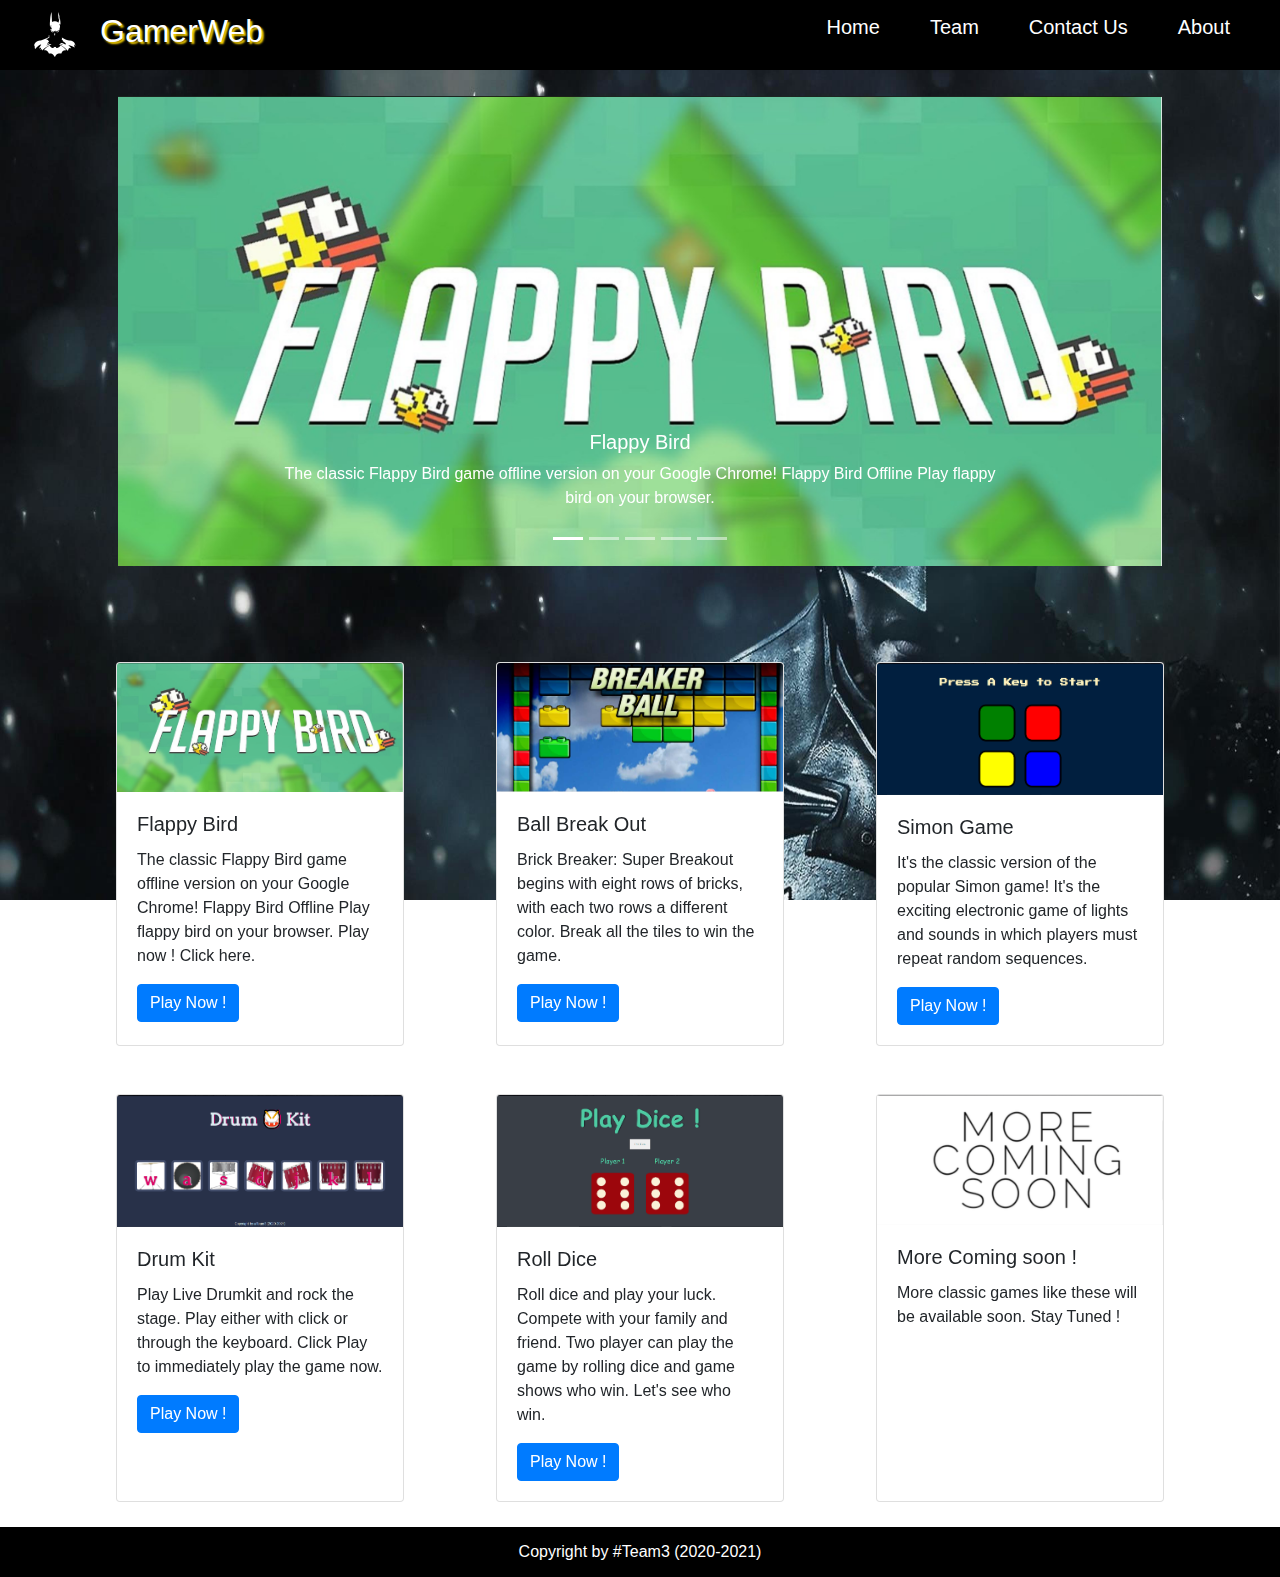
<file: index.html>
<!DOCTYPE html>
<html lang="en">
  <head>
    <meta charset="UTF-8" />
    <meta name="viewport" content="width=device-width, initial-scale=1.0" />
    <link
      rel="stylesheet"
      href="https://stackpath.bootstrapcdn.com/bootstrap/4.5.2/css/bootstrap.min.css"
      integrity="sha384-JcKb8q3iqJ61gNV9KGb8thSsNjpSL0n8PARn9HuZOnIxN0hoP+VmmDGMN5t9UJ0Z"
      crossorigin="anonymous"
    />
    <link
      rel="stylesheet"
      href="https://stackpath.bootstrapcdn.com/font-awesome/4.7.0/css/font-awesome.min.css"
      integrity="sha384-wvfXpqpZZVQGK6TAh5PVlGOfQNHSoD2xbE+QkPxCAFlNEevoEH3Sl0sibVcOQVnN"
      crossorigin="anonymous"
    />
    <script src="https://ajax.googleapis.com/ajax/libs/jquery/3.5.1/jquery.min.js"></script>
    <link rel="stylesheet" href="css/index.css" />
    <title>GamerWeb</title>
  </head>
  <body>
    <header>
      <div class="logo">
        <img src="img/headerImg.png" alt="logo" />
        <h2>GamerWeb</h2>
      </div>
      <ul class="nav-bar">
        <li><a class="btn" href="">Home</a></li>
        <li><a class="btn" href="">Team</a></li>
        <li><a class="btn" href="">Contact Us</a></li>
        <li><a class="btn" href="">About</a></li>
      </ul>
    </header>
    <div class="container p-5 mt-5">
      <div
        id="carouselExampleIndicators"
        class="carousel slide"
        data-ride="carousel"
      >
        <ol class="carousel-indicators">
          <li
            data-target="#carouselExampleIndicators"
            data-slide-to="0"
            class="active"
          ></li>
          <li data-target="#carouselExampleIndicators" data-slide-to="1"></li>
          <li data-target="#carouselExampleIndicators" data-slide-to="2"></li>
          <li data-target="#carouselExampleIndicators" data-slide-to="3"></li>
          <li data-target="#carouselExampleIndicators" data-slide-to="4"></li>
        </ol>
        <div class="carousel-inner">
          <div class="carousel-item active">
            <img
              class="d-block w-100"
              src="img/main-banner1.png"
              alt="First slide"
            />
            <div class="carousel-caption d-none d-md-block">
              <h5>Flappy Bird</h5>
              <p>
                The classic Flappy Bird game offline version on your Google
                Chrome! Flappy Bird Offline Play flappy bird on your browser.
              </p>
            </div>
          </div>
          <div class="carousel-item">
            <img
              class="d-block w-100"
              src="img/main-banner7.png"
              alt="Second slide"
            />
            <div class="carousel-caption d-none d-md-block">
              <h5>Ball Break Out</h5>
              <p>
                Brick Breaker: Super Breakout begins with eight rows of bricks,
                with each two rows a different color. The color order from the
                bottom up is yellow, green, orange and more.
              </p>
            </div>
          </div>
          <div class="carousel-item">
            <img
              class="d-block w-100"
              src="img/main-banner2.png"
              alt="Third slide"
            />
            <div class="carousel-caption d-none d-md-block">
              <h5>Simon Game</h5>
              <p>
                It's the classic version of the popular Simon game! It's the
                exciting electronic game of lights and sounds in which players
                must repeat random sequences.
              </p>
            </div>
          </div>
          <div class="carousel-item">
            <img
              class="d-block w-100"
              src="img/main-banner4.png"
              alt="Fourth slide"
            />
            <div class="carousel-caption d-none d-md-block">
              <h5>Drum Kit</h5>
              <p>
                Play Live Drumkit and rock the stage. Play either with click or
                through the keyboard.
              </p>
            </div>
          </div>
          <div class="carousel-item">
            <img
              class="d-block w-100"
              src="img/main-banner5.png"
              alt="Fifth slide"
            />
            <div class="carousel-caption d-none d-md-block">
              <h5>Dice Roll</h5>
              <p>
                Roll dice and play your luck. Compete with your family and
                friend.
              </p>
            </div>
          </div>
        </div>
      </div>
    </div>
    <div class="container">
      <div class="row d-flex justify-content-around">
        <div class="card mt-5" style="width: 18rem">
          <img
            class="card-img-top"
            src="img/main-banner1.png"
            alt="Card image cap"
          />
          <div class="card-body">
            <h5 class="card-title">Flappy Bird</h5>
            <p class="card-text">
              The classic Flappy Bird game offline version on your Google
              Chrome! Flappy Bird Offline Play flappy bird on your browser. Play
              now ! Click here.
            </p>
            <a href="games/Flappy Bird/index.html" class="btn btn-primary"
              >Play Now !</a
            >
          </div>
        </div>
        <div class="card mt-5" style="width: 18rem">
          <img
            class="card-img-top"
            src="img/main-banner7.png"
            alt="Card image cap"
          />
          <div class="card-body">
            <h5 class="card-title">Ball Break Out</h5>
            <p class="card-text">
              Brick Breaker: Super Breakout begins with eight rows of bricks,
              with each two rows a different color. Break all the tiles to win
              the game.
            </p>
            <a href="games/Breakout Ball/index.html" class="btn btn-primary"
              >Play Now !</a
            >
          </div>
        </div>
        <div class="card mt-5" style="width: 18rem">
          <img
            class="card-img-top"
            src="img/main-banner2.png"
            alt="Card image cap"
          />
          <div class="card-body">
            <h5 class="card-title">Simon Game</h5>
            <p class="card-text">
              It's the classic version of the popular Simon game! It's the
              exciting electronic game of lights and sounds in which players
              must repeat random sequences.
            </p>
            <a href="games/Simon Game/index.html" class="btn btn-primary"
              >Play Now !</a
            >
          </div>
        </div>
      </div>
      <div class="row d-flex justify-content-around">
        <div class="card mt-5" style="width: 18rem">
          <img
            class="card-img-top"
            src="img/main-banner4.png"
            alt="Card image cap"
          />
          <div class="card-body">
            <h5 class="card-title">Drum Kit</h5>
            <p class="card-text">
              Play Live Drumkit and rock the stage. Play either with click or
              through the keyboard. Click Play to immediately play the game now.
            </p>
            <a href="games/Drum Kit/index.html" class="btn btn-primary"
              >Play Now !</a
            >
          </div>
        </div>
        <div class="card mt-5" style="width: 18rem">
          <img
            class="card-img-top"
            src="img/main-banner5.png"
            alt="Card image cap"
          />
          <div class="card-body">
            <h5 class="card-title">Roll Dice</h5>
            <p class="card-text">
              Roll dice and play your luck. Compete with your family and friend.
              Two player can play the game by rolling dice and game shows who
              win. Let's see who win.
            </p>
            <a href="games/Dice/index.html" class="btn btn-primary"
              >Play Now !</a
            >
          </div>
        </div>
        <div class="card mt-5" style="width: 18rem">
          <img
            class="card-img-top"
            src="img/main-banner6.png"
            alt="Card image cap"
          />
          <div class="card-body">
            <h5 class="card-title">More Coming soon !</h5>
            <p class="card-text">
              More classic games like these will be available soon. Stay Tuned !
            </p>
          </div>
        </div>
      </div>
    </div>
    <footer>Copyright by #Team3 (2020-2021)</footer>
    <script
      src="https://code.jquery.com/jquery-3.5.1.slim.min.js"
      integrity="sha384-DfXdz2htPH0lsSSs5nCTpuj/zy4C+OGpamoFVy38MVBnE+IbbVYUew+OrCXaRkfj"
      crossorigin="anonymous"
    ></script>
    <script
      src="https://cdn.jsdelivr.net/npm/bootstrap@4.5.3/dist/js/bootstrap.bundle.min.js"
      integrity="sha384-ho+j7jyWK8fNQe+A12Hb8AhRq26LrZ/JpcUGGOn+Y7RsweNrtN/tE3MoK7ZeZDyx"
      crossorigin="anonymous"
    ></script>
  </body>
</html>
</file>
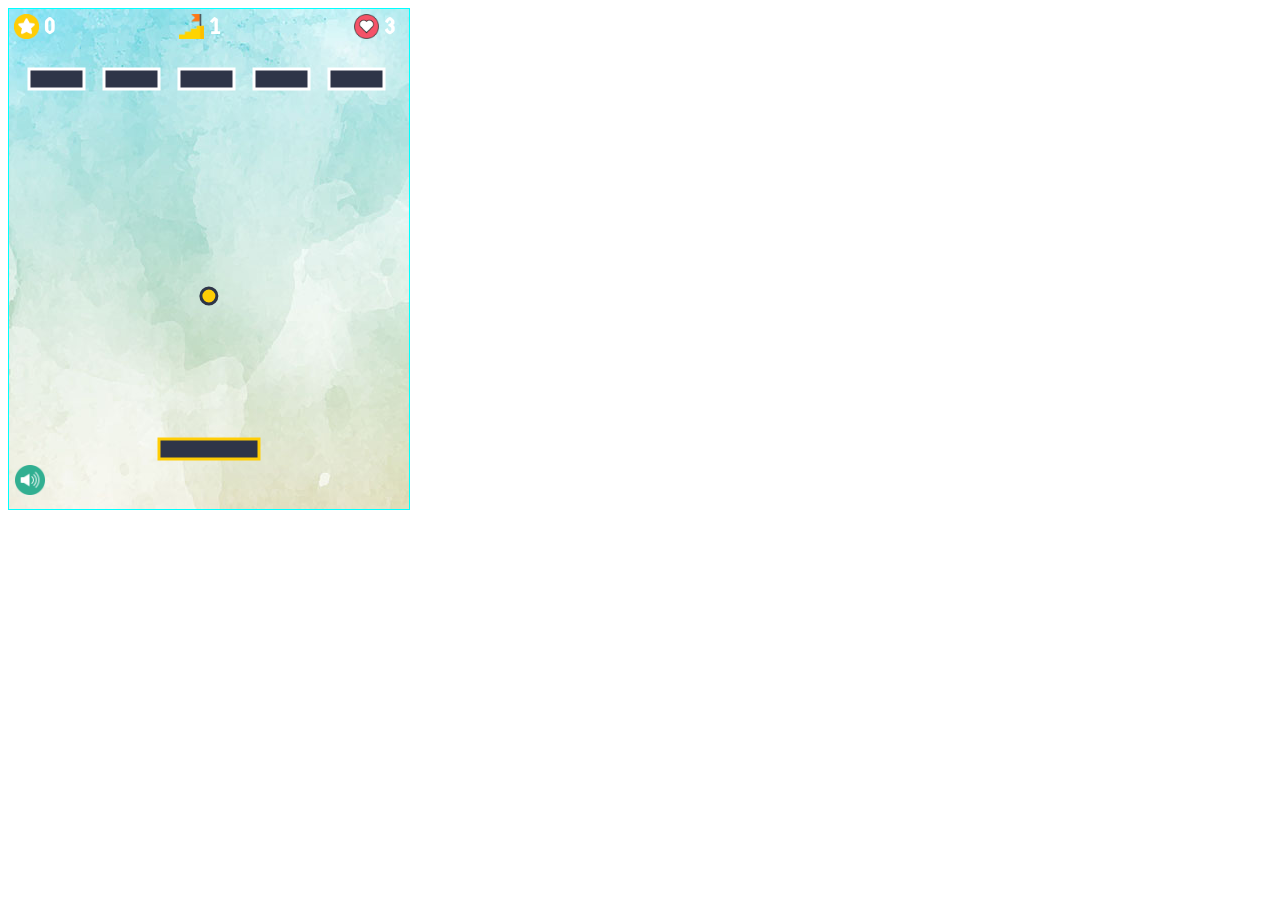
<file: games/Breakot Ball/index.html>
<!DOCTYPE html>
<html lang="en">
<head>
    <meta charset="UTF-8">
    <title>2D Breakout Game - JavScript</title>
    <link rel="stylesheet" href="http://fonts.googleapis.com/css?family=Germania+One">
    
    <style>
        *{
            font-family: "Germania One";
        }
        #sound{
            width: 30px;
            height : 30px;
            cursor: pointer;
            position: absolute;
            top : 465px;
            left : 15px;
        }
        #gameover{
            position: absolute;
            width : 400px;
            height: 500px;
            background: rgba(0,0,0,0.5);
            display: none;
        }
        #youwon{
            width: 100px;
            position: absolute;
            top : 200px;
            left : 150px;
            display: none;
        }
        #youlose{
            width:400px;
            position: absolute;
            top: 100px;
            left : 0px;
            display: none;
        }
        #restart{
            position: absolute;
            top: 310px;
            left : 155px;
            cursor: pointer;
            font-size: 1.25em;
            color : #FFF;
        }
    </style>
</head>
<body>
    <div class="sound">
        <img src="img/SOUND_ON.png" alt="" id="sound">
    </div>
    
    <div id="gameover">
        <img src="img/youwon.png" alt="" id="youwon">
        <img src="img/gameover.png" alt="" id="youlose">
        <div id="restart">Play Again!</div>
    </div>
   
    <canvas id="breakout" width="400" height="500"></canvas>
    
    <script src="components.js"></script>
    <script src="game.js"></script>
</body>
</html>
</file>
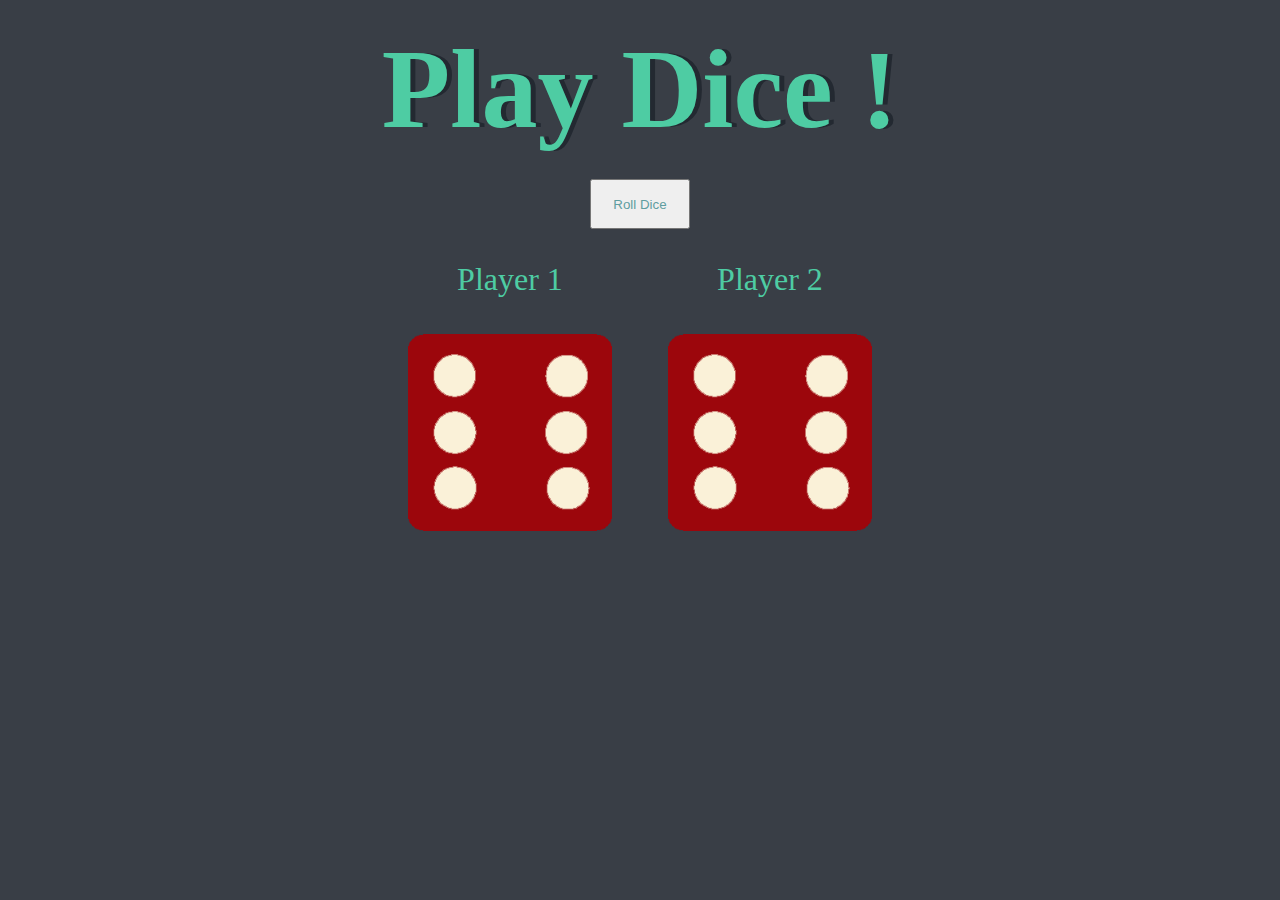
<file: games/Dice/index.html>
<!DOCTYPE html>
<html lang="en">
  <head>
    <meta charset="UTF-8" />
    <meta name="viewport" content="width=device-width, initial-scale=1.0" />
    <title>Dice Game</title>
    <link rel="stylesheet" href="style.css">
  </head>
  <body>
    <div class="container">
      <h1>Play Dice !</h1>
      <div class="visible">
        <button onclick="drawDice()">Roll Dice</button>
      </div>
      <div class="dice">
        <p>Player 1</p>
        <img class="img1" src="images/dice6.png">
      </div>
      <div class="dice">
        <p>Player 2</p>
        <img class="img2" src="images/dice6.png">
      </div>
    </div>
    <script src="index.js" charset="UTF-8"></script>
  </body>
</html>
</file>
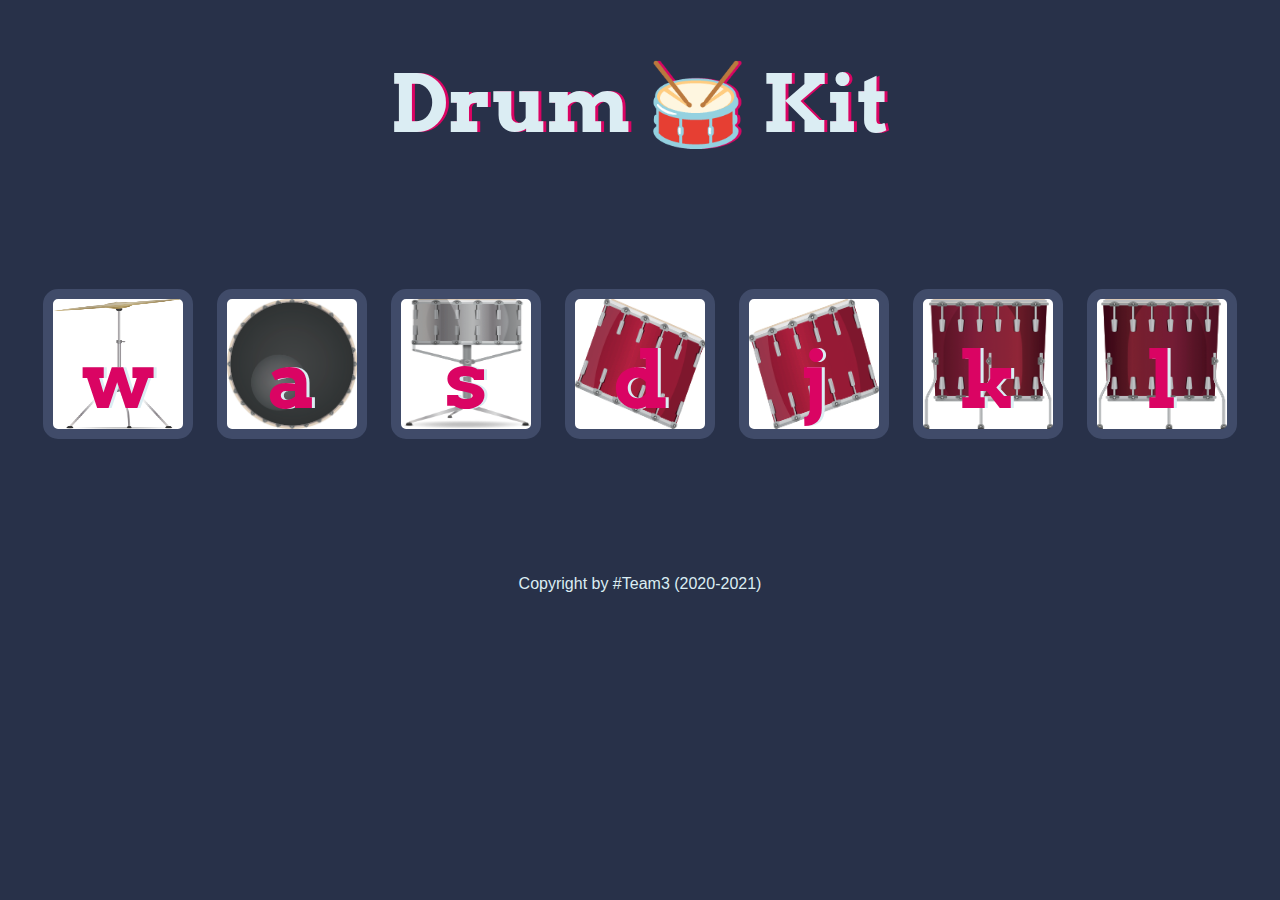
<file: games/Drum Kit/index.html>
<!DOCTYPE html>
<html lang="en" dir="ltr">

<head>
  <meta charset="utf-8">
  <title>Drum Kit</title>
  <link rel="stylesheet" href="styles.css">
  <link href="https://fonts.googleapis.com/css?family=Arvo" rel="stylesheet">
</head>

<body>

  <h1 id="title">Drum 🥁 Kit</h1>
  <div class="set">
    <button class="w drum">w</button>
    <button class="a drum">a</button>
    <button class="s drum">s</button>
    <button class="d drum">d</button>
    <button class="j drum">j</button>
    <button class="k drum">k</button>
    <button class="l drum">l</button>
  </div>


  <footer>Copyright by #Team3 (2020-2021)</footer>

  <script src="index.js"></script>
</body>

</html>
</file>
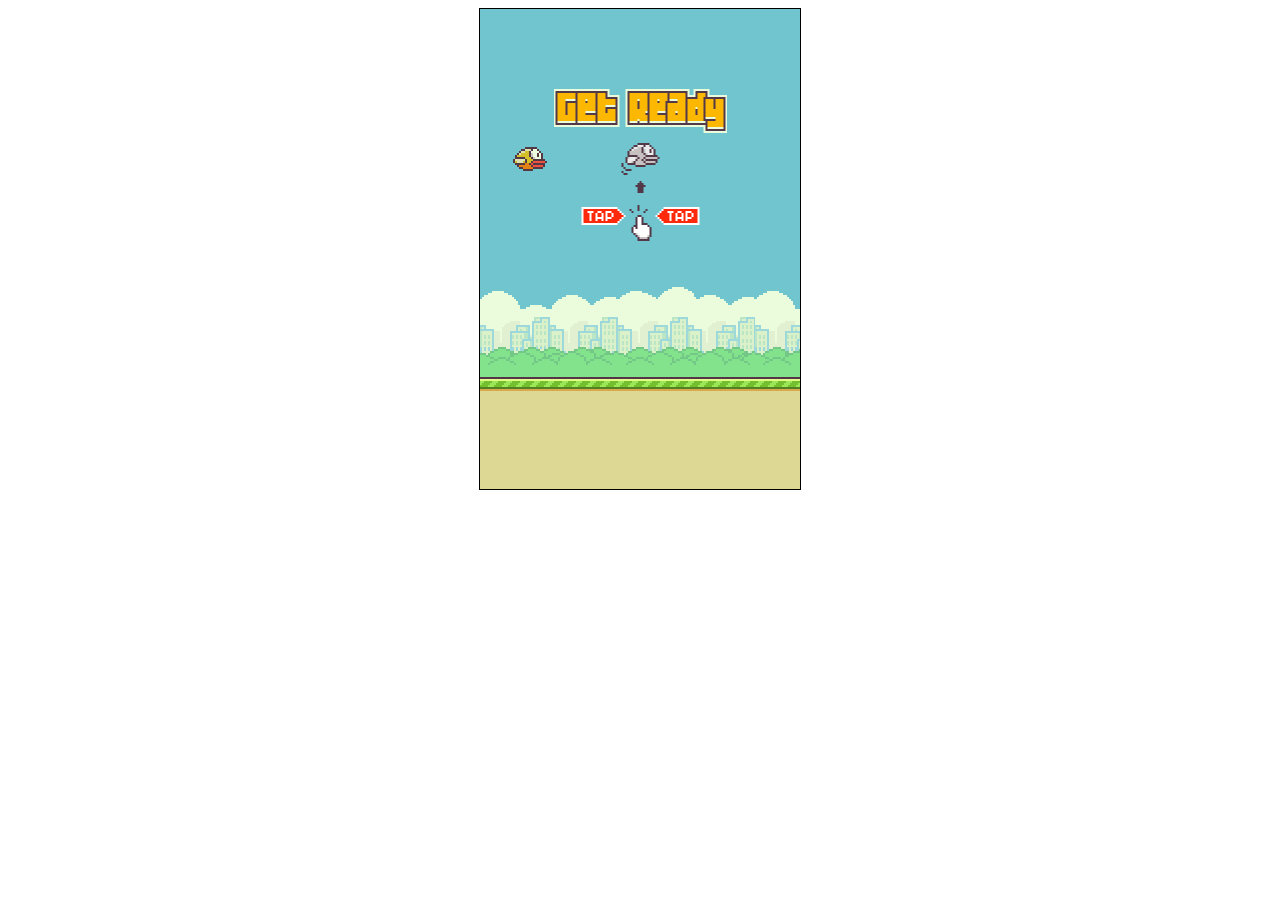
<file: games/Flappy Bird/index.html>
<!DOCTYPE html>
<html lang="en">
  <head>
    <meta charset="UTF-8" />
    <title>Flappy Bird</title>
    <link
      href="https://fonts.googleapis.com/css?family=Teko:700"
      rel="stylesheet"
    />
    <style>
      canvas {
        border: 1px solid #000;
        display: block;
        margin: 0 auto;
      }
    </style>
  </head>
  <body>
    <canvas id="bird" width="320" height="480"></canvas>

    <script src="game.js"></script>
  </body>
</html>
</file>
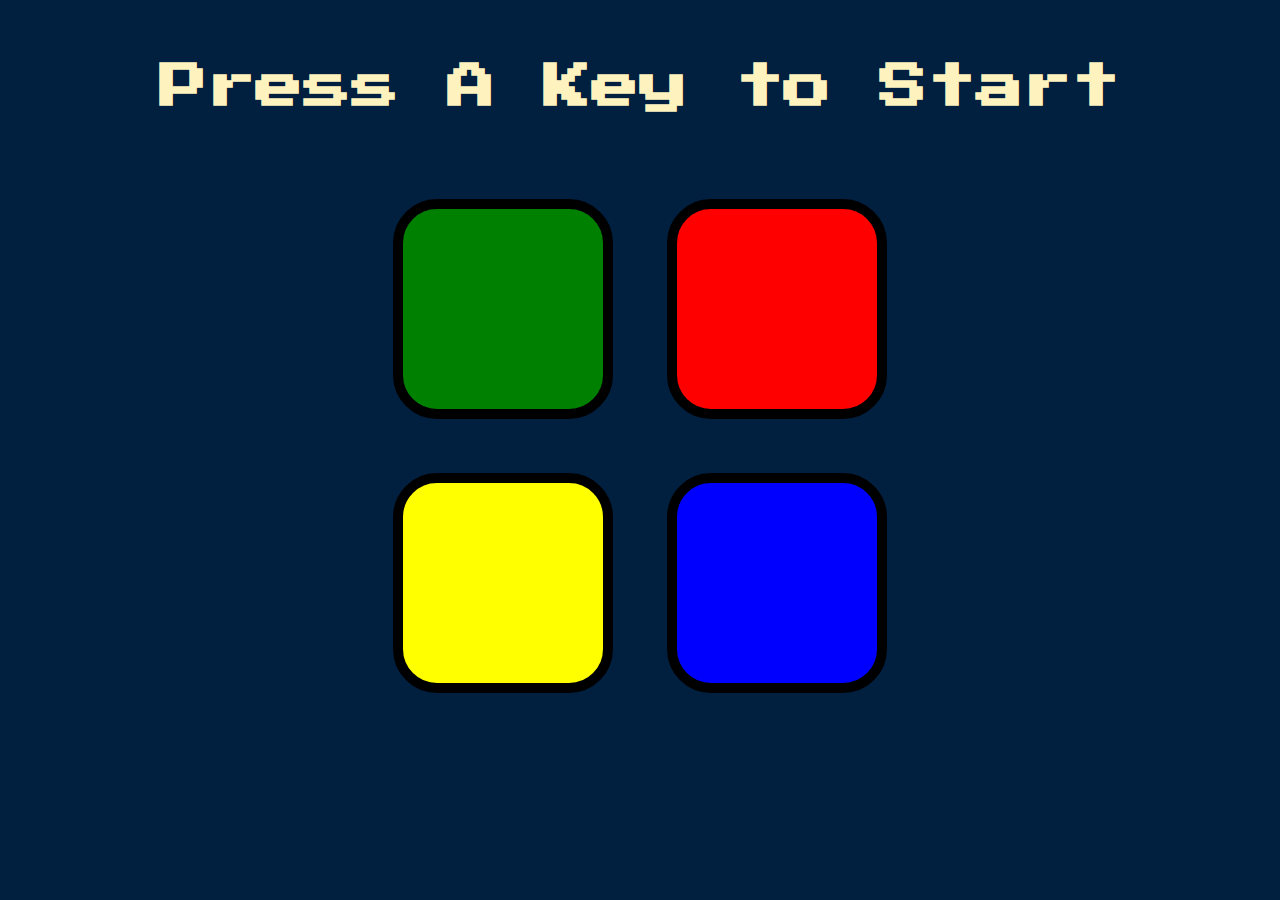
<file: games/Simon Game/index.html>
<!DOCTYPE html>
<html lang="en" dir="ltr">

<head>
  <meta charset="utf-8">
  <title>Simon Game</title>
  <link rel="stylesheet" href="styles.css">
  <link href="https://fonts.googleapis.com/css?family=Press+Start+2P" rel="stylesheet">
</head>

<body>
  <h1 id="level-title">Press A Key to Start</h1>
  <div class="container">
    <div lass="row">

      <div type="button" id="green" class="btn green">

      </div>

      <div type="button" id="red" class="btn red">

      </div>
    </div>

    <div class="row">

      <div type="button" id="yellow" class="btn yellow">

      </div>
      <div type="button" id="blue" class="btn blue">

      </div>

    </div>

  </div>
  <script src="https://ajax.googleapis.com/ajax/libs/jquery/3.5.1/jquery.min.js"></script>
  <script src="game.js"></script>
</body>

</html>
</file>
<file: css/index.css>
* {
  margin: 0;
  padding: 0;
  box-sizing: border-box;
}
body {
  background-image: url(../img/batman-darknight-k12.jpg);
  background-repeat: no-repeat;
  background-attachment: fixed;
  background-size: 100% 100%;
}
header {
  height: 70px;
  width: 100%;
  display: flex;
  align-items: center;
  justify-content: space-between;
  background-color: black;
  padding: 0 25px;
  position: fixed;
  top: 0;
  z-index: 1;
}

.logo {
  display: flex;
  align-items: center;
}
header .logo h2 {
  color: white;
  text-shadow: 2px 2px 2px gold;
}
header .logo img {
  height: 60px;
  margin-right: 15px;
}
.nav-bar {
  list-style: none;
  display: flex;
  flex-direction: row;
}
.nav-bar li a {
  text-decoration: none;
  color: white;
  font-size: 20px;
  transition: 0.4s;
  padding: 24px;
}
.nav-bar li a:hover {
  color: white;
  border-bottom: 3px solid white;
  box-shadow: 2px 2px 2px 2px rgba(255, 255, 255, 0.445);
}
.carousel {
  z-index: -1;
}
footer {
  line-height: 50px;
  background-color: black;
  color: white;
  text-align: center;
  margin-top: 25px;
}
@media (max-width: 660px) {
  .nav-bar {
    display: none;
  }
  header {
    justify-content: center;
  }
}
</file>
<file: games/Dice/style.css>
body {
  background-color: #393e46;
}
.container {
  width: 70%;
  text-align: center;
  margin: auto;
}
.dice {
  text-align: center;
  display: inline-block;
}
h1 {
  margin: 25px;
  font-family: "Lobster", cursive;
  text-shadow: 5px 0 #232931;
  font-size: 7rem;
  color: #4ecca3;
}
p {
  font-size: 2rem;
  color: #4ecca3;
  font-family: "Indie Flower", cursive;
}
img {
  width: 80%;
  transition: 0.4s;
}
.invisible {
  display: none;
}
.visible {
  display: block;
}
button {
  width: 100px;
  height: 50px;
  color: cadetblue;
}
</file>
<file: games/Drum Kit/styles.css>
body {
  text-align: center;
  background-color: #283149;
}

h1 {
  font-size: 5rem;
  color: #dbedf3;
  font-family: "Arvo", cursive;
  text-shadow: 3px 0 #da0463;
}

footer {
  color: #dbedf3;
  font-family: sans-serif;
}

.w {
  background-image: url(images/crash.png);
}

.a {
  background-image: url(images/kick.png);
}

.s {
  background-image: url(images/snare.png);
}

.d {
  background-image: url(images/tom1.png);
}

.j {
  background-image: url(images/tom2.png);
}

.k {
  background-image: url(images/tom3.png);
}

.l {
  background-image: url(images/tom4.png);
}

.set {
  margin: 10% auto;
}

.game-over {
  background-color: red;
  opacity: 0.8;
}

.pressed {
  box-shadow: 0 3px 4px 0 #dbedf3;
  opacity: 0.5;
}

.red {
  color: red;
}

.drum {
  outline: none;
  border: 10px solid #404b69;
  font-size: 5rem;
  font-family: "Arvo", cursive;
  line-height: 2;
  font-weight: 900;
  color: #da0463;
  text-shadow: 3px 0 #dbedf3;
  border-radius: 15px;
  display: inline-block;
  width: 150px;
  height: 150px;
  text-align: center;
  margin: 10px;
  background-color: white;
  background-size: 100% 100%;
}
</file>
<file: games/Simon Game/styles.css>
body {
  text-align: center;
  background-color: #011F3F;
}

#level-title {
  font-family: 'Press Start 2P', cursive;
  font-size: 3rem;
  margin:  5%;
  color: #FEF2BF;
}

.container {
  display: block;
  width: 50%;
  margin: auto;

}

.btn {
  margin: 25px;
  display: inline-block;
  height: 200px;
  width: 200px;
  border: 10px solid black;
  border-radius: 20%;
}

.game-over {
  background-color: red;
  opacity: 0.8;
}

.red {
  background-color: red;
}

.green {
  background-color: green;
}

.blue {
  background-color: blue;
}

.yellow {
  background-color: yellow;
}

.pressed {
  box-shadow: 0 0 20px white;
  background-color: grey;
}
</file>
